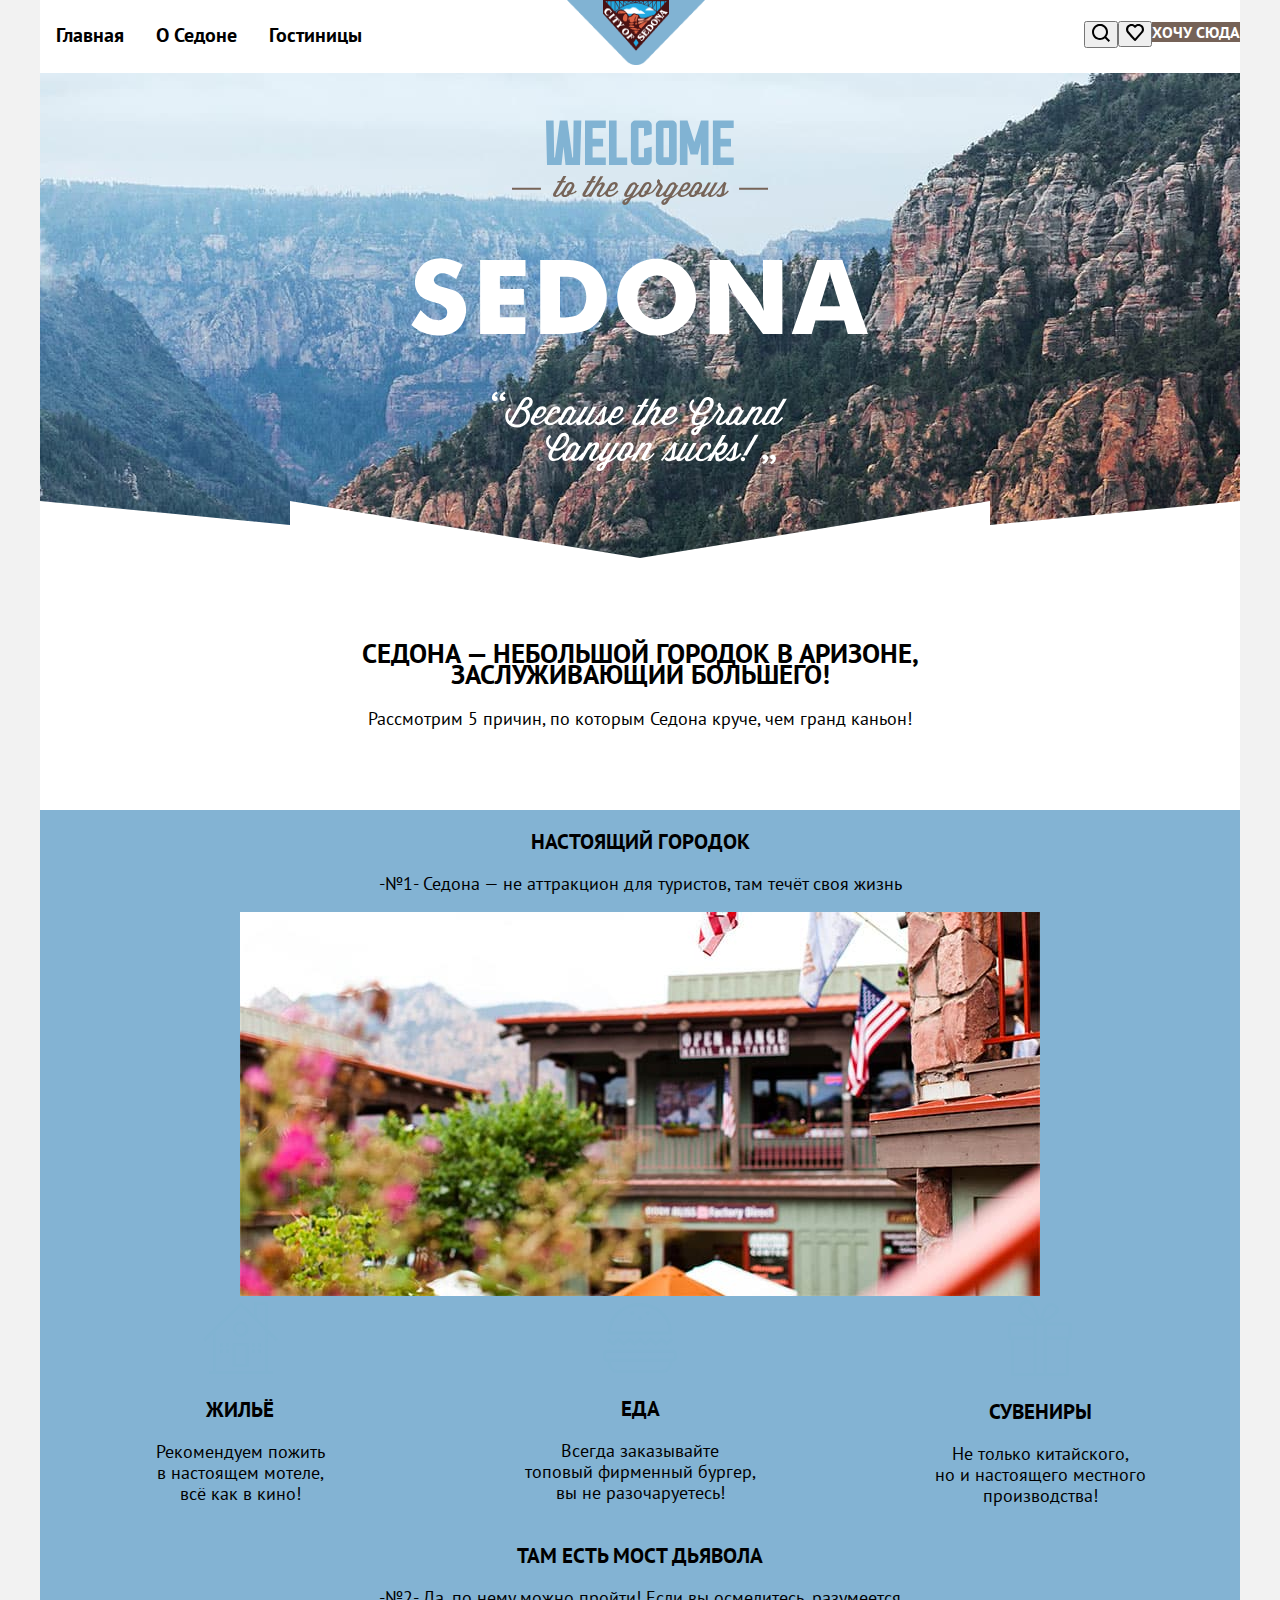
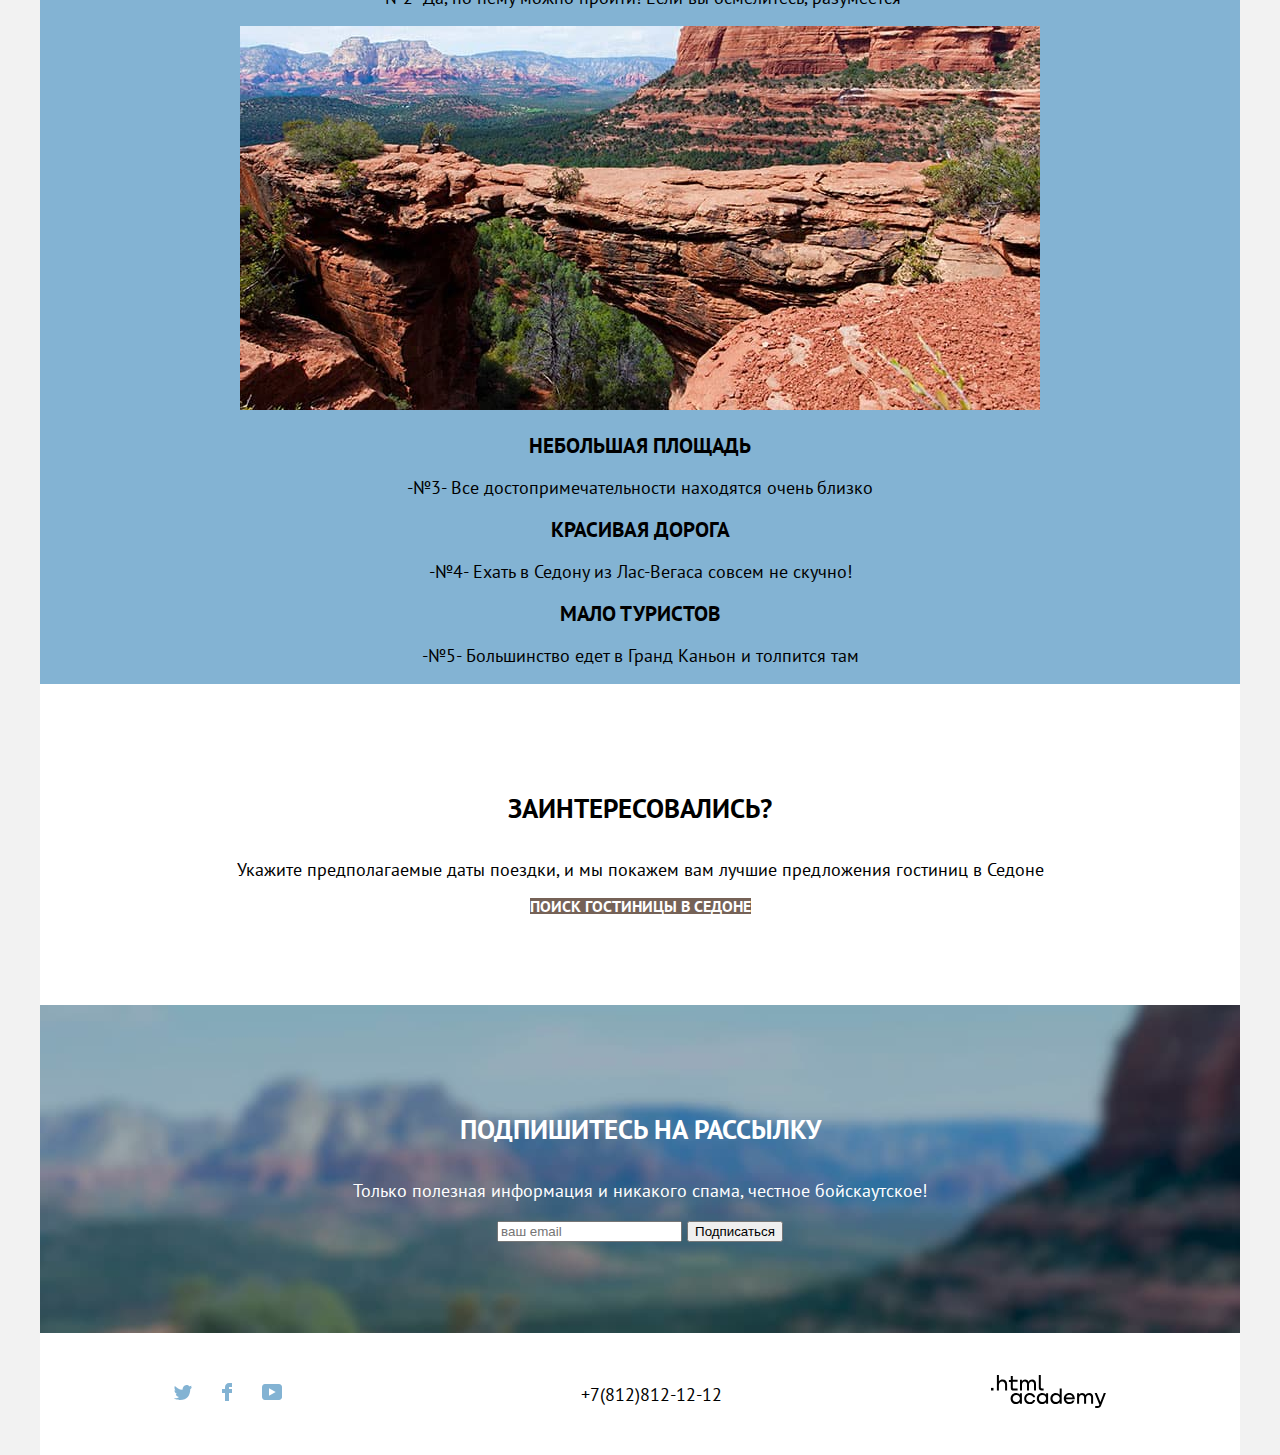
<file: index.html>
<!DOCTYPE html>
<html lang="ru">
  <head>
    <meta charset="utf-8">
    <title>HTML Academy: Седона</title>
    <link rel="stylesheet" href="styles/styles.css">
  </head>
  <body>
    <header class="main-header">
      <nav class="navigation">
        <ul class="navigation-list">
          <li class="navigation-item">
            <a class="navigation-link" href="index.html">Главная</a>
          </li>
          <li class="navigation-item" >
            <a class="navigation-link" href="#">О Седоне</a>
          </li>
          <li class="navigation-item">
            <a class="navigation-link" href="catalog.html">Гостиницы</a>
          </li>
        </ul>
        <a class="header-logo" href="index.html">
          <Img src="img/sedonaLogo.png" class="main-logo" alt="логотип сайта Седона" Width="138" Height="65">
        </a>
        <ul class="navigation-user">
          <li class="navigation-user-item">
            <button class="user-button">
              <img src="img/icons/serch-icon.svg" class="serch-icon" alt="значок поиска">
              <span class="visually-hidden">Поиск</span>
            </button>
          </li>
          <li class="navigation-user-item">
            <button class="user-button">
              <img src="img/icons/favorit-icon.svg" class="favorit-icon" alt="значок избранного">
              <span class="visually-hidden">Избранное</span>
            </button>
          </li>
          <li class="navigation-user-item">
            <a class="navigation-link-button"  href="catalog.html">ХОЧУ СЮДА</a>
          </li>
        </ul>
      </nav>
    </header>
    <main class="main-container main-index">
      <div class="welcome-img">
        <img src="img/welcome.svg" class="welcome" alt="добро пожаловать в Седону, потому что гранд каньен отстой" width="458" height="352">
      </div>
      <section class="about-sedona">
          <div class="introduction">
            <h2>Седона — небольшой городок в Аризоне,<br>заслуживающий большего!</h2>
            <p>Рассмотрим 5 причин, по которым Седона круче, чем гранд каньон!</p>
          </div>
        <ul class="advantages-list">
          <li class="advantages-item">
            <h3>Настоящий городок</h3>
            <p>-№1- Седона — не аттракцион для туристов, там течёт своя жизнь</p>
            <img src="img/main-page/sedona-street-foto.jpg" class="sedona-street-foto" alt="Фотография улицы Седоны" width="800" height="384">
              <ul class="ifrastructure-list">
                <li class="ifrastructure-item">
                  <img src="img/icons/hotels-icon.svg" class="hotels-icon" alt="значек отелей" width="75" height="72">
                  <h3>Жильё</h3>
                  <p>Рекомендуем пожить<br> в настоящем мотеле,<br> всё как в кино!</p>
                </li>
                <li class="ifrastructure-item">
                  <img src="img/icons/food-icon.svg" class="food-icon" alt="значек ресторанов" width="74" height="70">
                  <h3>Еда</h3>
                  <p>Всегда заказывайте<br> топовый фирменный бургер,<br> вы не разочаруетесь!</p>
                </li>
                <li class="ifrastructure-item">
                  <img src="img/icons/shops-icon.svg" class="shops-icon" alt="значек магазинов" width="64" height="76">
                  <h3>Сувениры</h3>
                  <p>Не только китайского,<br> но и настоящего местного<br> производства!</p>
                </li>
              </ul>
          </li>
          <li class="advantages-item">
            <h3>Там есть мост дьявола</h3>
            <p>-№2- Да, по нему можно пройти! Если вы осмелитесь, разумеется</p>
            <img src="img/main-page/devils-bridge.jpg" class="devil's bridge" alt="Фотография моста дьявола" width="800" height="384">
          </li>
          <li class="advantages-item">
            <h3>Небольшая площадь</h3>
            <p>-№3- Все достопримечательности находятся очень близко</p>
          </li>
          <li class="advantages-item">
            <h3>Красивая дорога</h3>
            <p>-№4- Ехать в Седону из Лас-Вегаса совсем не скучно!</p>
          </li>
          <li class="advantages-item">
            <h3>Мало туристов</h3>
            <p>-№5- Большинство едет в Гранд Каньон и толпится там</p>
          </li>
        </ul>
      </section>
      <section class="found-hotel">
        <h2>Заинтересовались?</h2>
        <p>Укажите предполагаемые даты поездки, и мы покажем вам лучшие предложения гостиниц в Седоне</p>
        <a href="catalog.html" class="button">Поиск гостиницы в Седоне</a>
      </section>
      <section class="subscribe-form">
        <h2>Подпишитесь на рассылку</h2>
        <p>Только полезная информация и никакого спама,
          честное бойскаутское!</p>
        <form class="mailing-form" action="https://echo.htmlacademy.ru/" method="post">
         <input type="text" name="email" placeholder="ваш email">
         <button type="submit" class="mailing" >Подписаться</button>
        </form>
      </section>
    </main>
    <footer class="main-footer">
      <ul class="footer-social-list">
        <li class="footer-social-item">
          <a class="social-button" href="https://twitter.com/htmlacademy_ru">
            <img src="img/icons/twitter-icon.svg" class="twitter-icon" alt="Иконка Твиттера">
            <span class="visually-hidden">Twitter</span>
          </a>
        </li>
        <li class="footer-social-item">
          <a class="social-button" href="https://www.facebook.com/htmlacademy">
            <img src="img/icons/fb-icon.svg" class="fb-icon" alt="Иконка Фэйсбук">
            <span class="visually-hidden">Facebook</span>
          </a>
        </li>
        <li class="footer-social-item">
          <a class="social-button" href="https://www.youtube.com/c/HTMLAcademyRUS">
            <img src="img/icons/youtube-icon.svg" class="youtube-icon" alt="Иконка Ютуб">
            <span class="visually-hidden">Youtube</span>
          </a>
        </li>
      </ul>
        <span>+7(812)812-12-12</span>
        <a class="logo-link" href="https://htmlacademy.ru/">
          <img src="img/logo_htmlacademy.svg" alt="логотип HTML Academy" width="115" height="34">
        </a>
    </footer>
  </body>
</html>
</file>
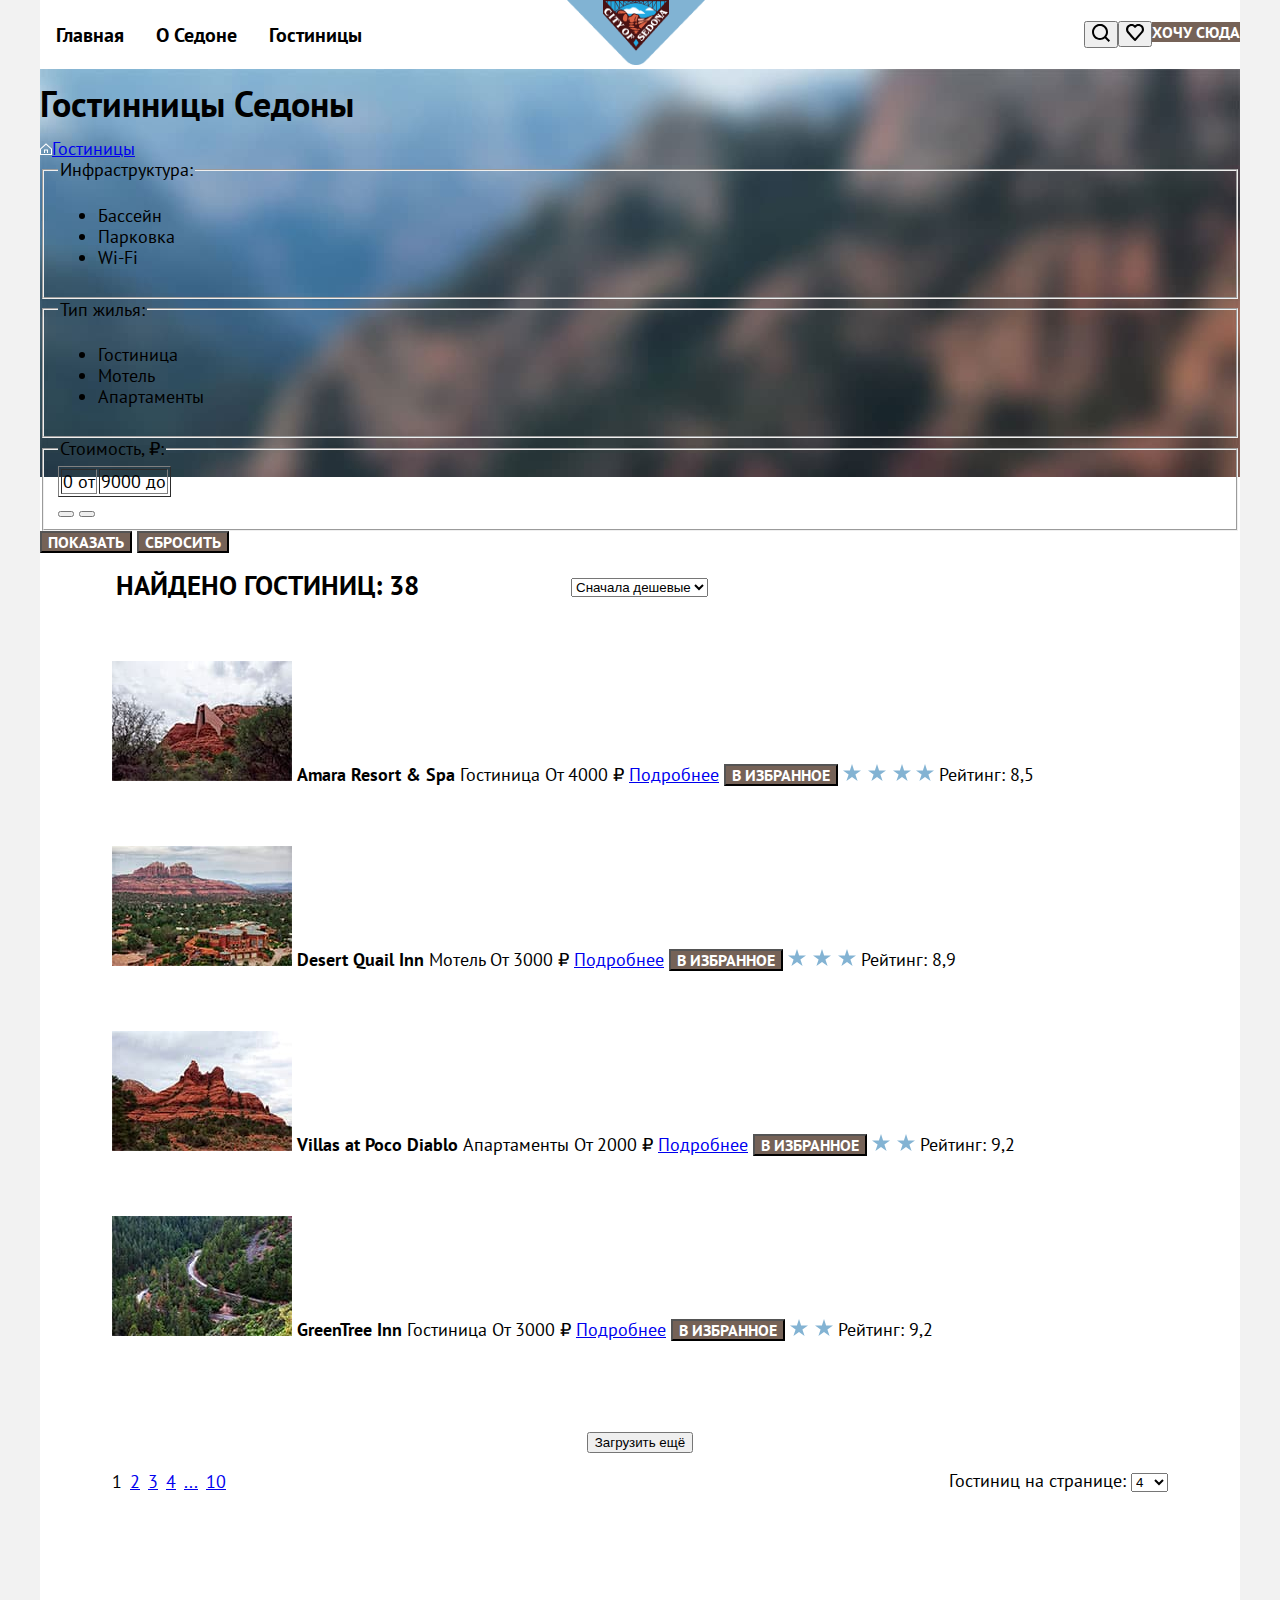
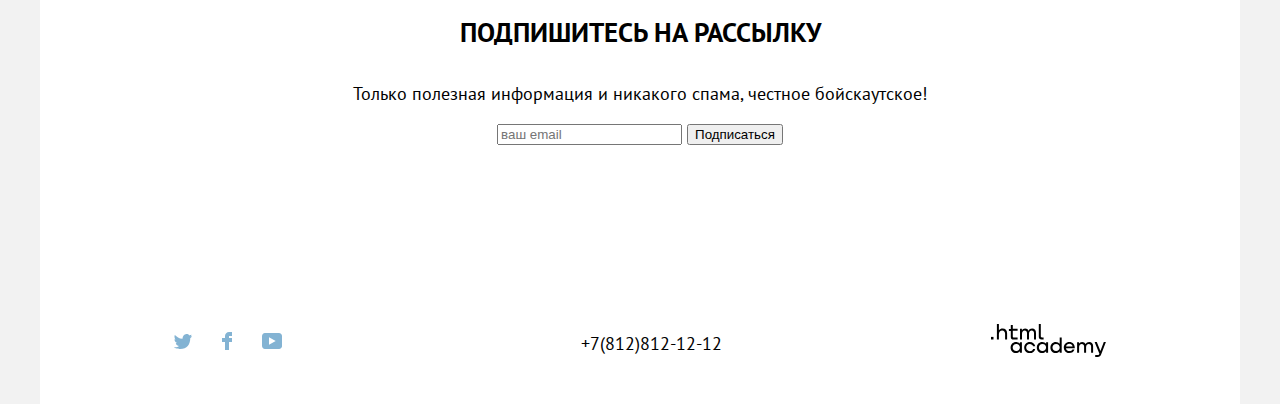
<file: catalog.html>
<!DOCTYPE html>
<html lang="ru">
  <head>
    <meta charset="utf-8">
    <title>HTML Academy: Седона</title>
    <link rel="stylesheet" href="styles/styles.css">
  </head>
  <body>
    <header class="main-header">
      <nav class="navigation">
        <ul class="navigation-list">
          <li class="navigation-item">
            <a class="navigation-link" href="index.html">Главная</a>
          </li>
          <li class="navigation-item" >
            <a class="navigation-link" href="#">О Седоне</a>
          </li>
          <li class="navigation-item">
            <a class="navigation-link" href="catalog.html">Гостиницы</a>
          </li>
        </ul>
        <a class="header-logo" href="index.html">
          <Img src="img/sedonaLogo.png" class="main-logo" alt="логотип сайта Седона" Width="138" Height="65">
        </a>
        <ul class="navigation-user">
          <li class="navigation-user-item">
            <button class="user-button">
              <img src="img/icons/serch-icon.svg" class="serch-icon" alt="значок поиска">
              <span class="visually-hidden">Поиск</span>
            </button>
          </li>
          <li class="navigation-user-item">
            <button class="user-button">
              <img src="img/icons/favorit-icon.svg" class="favorit-icon" alt="значок избранного">
              <span class="visually-hidden">Избранное</span>
            </button>
          </li>
          <li class="navigation-user-item">
            <a class="navigation-link-button"  href="catalog.html">ХОЧУ СЮДА</a>
          </li>
        </ul>
      </nav>
    </header>
    <main class="catalog">
        <section class="filter">
          <div class="filter-block">
            <h1>Гостинницы Седоны</h1>
          <ul class="breadcrumbs">
            <li class="breadcrumbs-item">
              <a class="breadcrumbs-link visually-hidden" href="index.html">Главная</a>
              <img src="img/icons/home-icon.svg" class="icon" alt="иконка перехода на главную страницу">
            </li>
            <li class="breadcrumbs-item">
              <a class="breadcrumbs-link" href="catalog.html">Гостиницы</a>
            </li>
          </ul>
          <form class="filter-list" action="https://echo.htmlacademy.ru/" method="get">
            <fieldset class="catalog-item"> 
              <legend class="catalog-item-name">Инфраструктура:</legend>
                <ul class="options">
                  <li class="option-item">
                    <label class="control">
                    <input class="visually-hidden control-input" type="checkbox" name="pool" checked>
                    <span class="control-mark"></span>
                    <span class="control-label">Бассейн</span>
                    </label>
                  </li>
                  <li class="option-item">
                    <label class="control">
                    <input class="visually-hidden control-input" type="checkbox" name="parking" checked>
                    <span class="control-mark"></span>
                    <span class="control-label">Парковка</span>
                    </label>
                  </li>
                  <li class="option-item">
                    <label class="control">
                    <input class="visually-hidden control-input" type="checkbox" name="wifi" >
                    <span class="control-mark"></span>
                    <span class="control-label">Wi-Fi</span>
                    </label>
                  </li>
                </ul>  
            </fieldset>
            <fieldset class="catalog-item"> 
                <legend class="catalog-item-name">Тип жилья:</legend>
                <ul class="hotel-tipe-list">
                  <li class="hotel-type-item">
                    <label class="control">
                    <input class="visually-hidden control-input" type="radio" name="hoteltype" checked>
                    <span class="control-mark"></span>
                    <span class="control-label">Гостиница</span>
                    </label>
                  </li>
                  <li class="hotel-type-item">
                    <label class="control">
                    <input class="visually-hidden control-input" type="radio" name="hoteltype">
                    <span class="control-mark"></span>
                    <span class="control-label">Мотель</span>
                    </label>
                  </li>
                  <li class="hotel-type-item">
                    <label class="control">
                    <input class="visually-hidden control-input" type="radio" name="hoteltype">
                    <span class="control-mark"></span>
                    <span class="control-label">Апартаменты</span>
                    </label>
                  </li>
                </ul>  
            </fieldset>
            <fieldset class="catalog-item">
              <legend class="catalog-item-name">Стоимость, ₽:</legend>
              <table class="price" border="1">
                <tr>
                  <td>0 от</td>
                  <td>9000 до</td>
                </tr>
              </table>
              <button class="range-toggle toggle-min" type="button">
                <span class="visually-hidden">Изменить минимальную цену.</span>
              </button>
              <button class="range-toggle toggle-max" type="button">
                <span class="visually-hidden">Изменить максимальную цену.</span>
              </button>
            </fieldset>
            <button class="button" type="submit">Показать</button>
            <button class="button" type="reset">Сбросить</button>
          </form>
          </div>
        </section>
        <section class="hotel catalog">
          <div class="catalog-result">
            <h2>Найдено гостиниц: 38</h2>
            <form class="sorting-type">
              <label class="visually-hidden" for="sorting">Сортировка</label>
              <select name="sorting" id="sorting">
              <option class="cheep"> Сначала дешевые </option>
              <option class="expensive"> Сначала дорогие </option>
              <option class="popular"> По популярности </option>
              </select>
              <button class="visually-hidden" type="submit">Отсортировать продукты</button>
            </form>
            <a href="#" class="button button-light">
              <span class="visually-hidden">Показать таблицей</span>
            </a>
            <a href="#" class="button">
              <span class="visually-hidden">Показать слайдшоу</span>
            </a>
            <a href="#" class="button">
              <span class="visually-hidden">Показать списком</span>
            </a>
          </div>
          <ul class="catalog-list">
            <li class="catalog-list-item">
              <img src="img/catalog/Amara.jpg" alt="Amara Resort & Spa" width="180" height="120">
              <b>Amara Resort & Spa</b>
              <span class="cost">Гостиница От 4000 ₽</span>
              <a href="#" class="details">Подробнее</a>
              <button class="button">В избранное</button>
              <img src="img/icons/four-stars-icon.svg" class="rating-icon" alt="4 звезды">
              <span class="rating">Рейтинг: 8,5 </span>
            </li>
            <li class="catalog-list-item">
              <img src="img/catalog/Desert.jpg" alt="Desert Quail Inn" width="180" height="120">
              <b>Desert Quail Inn</b>
              <span class="cost">Мотель От 3000 ₽</span>
              <a href="#" class="details">Подробнее</a>
              <button class="button">В избранное</button>
              <img src="img/icons/three-stars-icon.svg" class="rating-icon" alt="3 звезды">
              <span class="rating">Рейтинг: 8,9</span>
            </li>
            <li class="catalog-list-item">
              <img src="img/catalog/Villas.jpg" alt="Villas at Poco Diablo" width="180" height="120">
              <b>Villas at Poco Diablo</b>
              <span class="cost">Апартаменты От 2000 ₽</span>
              <a href="#" class="details">Подробнее</a>
              <button class="button">В избранное</button>
              <img src="img/icons/two-stars-icon.svg" class="rating-icon" alt="2 звезды">
              <span class="rating">Рейтинг: 9,2</span>
            </li>
            <li class="catalog-list-item">
              <img src="img/catalog/GreenTree.jpg" alt="GreenTree Inn">
              <b>GreenTree Inn</b>
              <span class="cost">Гостиница От 3000 ₽</span>
              <a href="#" class="details">Подробнее</a>
              <button class="button">В избранное</button>
              <img src="img/icons/two-stars-icon.svg" class="rating-icon" alt="2 звезды">
              <span class="rating">Рейтинг: 9,2</span>
            </li>
          </ul>
          <button class="load-button">Загрузить ещё</button>
          <div class="pagination">
            <ul class='pagination-list'>
              <li class="pagination-item">
                <a class="pagination-link pagination-current">1</a>
              </li>
              <li class="pagination-item">
                <a class="pagination-link" href="#">2</a>
              </li>
              <li class="pagination-item">
                <a class="pagination-link" href="#">3</a>
              </li>
              <li class="pagination-item">
                <a class="pagination-link" href="#">4</a>
              </li>
              <li class="pagination-item">
                <a class="pagination-link" href="#">...</a>
              </li>
              <li class="pagination-item">
                <a class="pagination-link" href="#">10</a>
              </li>
            </ul>
           <form class="quantity-on">
             <label for="quantity">Гостиниц на странице:</label>
             <select name="quantity" id="quantity">
             <option class="4"> 4 </option>
             <option class="8"> 8 </option>
             <option class="12"> 12 </option>
             </select>
             <button class="visually-hidden" type="submit">Выбрать количество</button>
           </form>
          </div>
        </section>
        <section class="subscribe-form-catalog">
          <h2>Подпишитесь на рассылку</h2>
          <p>Только полезная информация и никакого спама,
            честное бойскаутское!</p>
          <form class="mailing-form" action="https://echo.htmlacademy.ru/" method="post">
           <input type="text" name="email" placeholder="ваш email">
           <button type="submit" class="mailing" >Подписаться</button>
          </form>
        </section>
    </main>
    <footer class="main-footer">
      <ul class="footer-social-list">
        <li class="footer-social-item">
          <a class="social-button" href="https://twitter.com/htmlacademy_ru">
            <img src="img/icons/twitter-icon.svg" class="twitter-icon" alt="Иконка Твиттера">
            <span class="visually-hidden">Twitter</span>
          </a>
        </li>
        <li class="footer-social-item">
          <a class="social-button" href="https://www.facebook.com/htmlacademy">
            <img src="img/icons/fb-icon.svg" class="fb-icon" alt="Иконка Фэйсбук">
            <span class="visually-hidden">Facebook</span>
          </a>
        </li>
        <li class="footer-social-item">
          <a class="social-button" href="https://www.youtube.com/c/HTMLAcademyRUS">
            <img src="img/icons/youtube-icon.svg" class="youtube-icon" alt="Иконка Ютуб">
            <span class="visually-hidden">Youtube</span>
          </a>
        </li>
      </ul>
        <span>+7(812)812-12-12</span>
        <a class="logo-link" href="https://htmlacademy.ru/">
          <img src="img/logo_htmlacademy.svg" alt="логотип HTML Academy" width="115" height="34">
        </a>
    </footer>
  </body>
</html>
</file>
<file: styles/styles.css>
@font-face {
  font-family: "PT Sans";
  font-style: normal;
  font-weight: 400;
  src: url(/../fonts/ptsans-400.woff2) format(woff2);
  font-display: swap;
}

@font-face {
  font-family: "PT Sans";
  font-style: normal;
  font-weight: 700;
  src: url(/../fonts/ptsans-700.woff2) format(woff2);
  font-display: swap;
}

html {
  height: 100%;
  background-color: #F2F2F2;
}

body {
  max-width: 1200px;
  margin: 0 auto;
  display: flex;
  flex-direction: column;
  padding-left: 20px;
  padding-right: 20px;
  font-family: "PT Sans", sans-serif;
  font-size: 18px;
  line-height: 21px;
  background-color: #F2F2F2;
}

.visually-hidden {
  position: absolute;
  width: 1px;
  height: 1px;
  margin: -1px;
  padding: 0;
  border: 0;
  clip: rect(0 0 0 0);
  overflow: hidden;
}

 .button {
  font-family: inherit;
  font-size: 16px;
  line-height: 16px;
  font-weight: 700;
  text-align: center;
  color: #FFFFFF;
  background-color: #756257;
  text-decoration: none;
  text-transform: uppercase;
}

.navigation-link-button {
  font-family: inherit;
  font-size: 16px;
  line-height: 16px;
  font-weight: 700;
  text-align: center;
  color: #FFFFFF;
  background-color: #756257;
  text-decoration: none;
  text-transform: uppercase;
}

.main-header {
  color: #000000;
  background-color: #ffffff;
}

.navigation {
  display: flex;
  flex-direction: row;
  justify-content: space-around;
  align-items: center;
  background-color: #FFFFFF;
  margin: 0;
  padding: 0;
}

.navigation-list {
  display: flex;
  flex-wrap: wrap;
  list-style-type: none;
  margin: 0;
  padding: 0;
}

.header-logo {
  margin: auto;
}

.navigation-user {
  display: flex;
  justify-content: space-between;
  flex-wrap: wrap;
  list-style-type: none;
  margin-left: auto;
  padding: 0;
}

.navigation-link {
  display: block;
  padding: 19px 16px;
  font-size: 20px;
  line-height: 26px;
  font-weight: 700;
  text-align: center;
  color: #000000;
  background-color: #ffffff;
  text-decoration: none;
}

.main-container {
  flex-grow: 1;
}

.main-index {
  color: #000000;
  background-color: #ffffff; 
  background-size: 100% auto;
  background-repeat: no-repeat;
}

.welcome-img {
  padding: 51px 371px 82px;
  background: bottom/1200px 57px no-repeat url(./../img/main-page/divider.svg), bottom no-repeat url(./../img/main-page/main-background.jpg);
}

.about-sedona {
  display: flex;
  flex-direction: column;
  color: #000000;
  background-color: #ffffff;
  padding-top: 63px;
  text-align: center;
}

h2, h3 {
  text-transform: uppercase;
}

.introduction {
  padding-bottom: 63px;
}

.advantages-list {
  color: #000000;
  background-color: #83B3D3;
  margin-top: 79px;
  margin: 0;
  padding: 0;
  list-style-type: none;
}

.infrastructure .advantages {
  font-family: "PT Sans", sans-serif;
  color: #000000;
  background-color: #ffffff;
  text-align: center;
}

.ifrastructure-list {
  display: grid;
  grid-template-columns: repeat(3, 400px);
  align-items: center;
  padding: 0;
  margin: 0;
  list-style-type: none;
  color: #000000;
  background-color: #83B3D3;
}

.found-hotel {
  display: flex;
  flex-direction: column;
  align-items: center;
  padding: 0;
  margin: 91px 0 91px;
  color: #000000;
  background-color: #ffffff;
}

.subscribe-form {
  display: flex;
  flex-direction: column;
  align-items: center;
  color: #ffffff; 
  background: no-repeat border-box url(./../img/main-page/mailing-background.jpg);
  padding: 91px 0 91px;
  margin: 0;
}

.catalog {
  min-height: 100%;
  font-family: "PT Sans", sans-serif;
  font-size: 18px;
  line-height: 21px;
  background-color: #ffffff;
}

.filter-block {
  display: flex;
  flex-direction: column;
  color: #000000;
  background: no-repeat url(./../img/catalog/catalog-background.jpg);
}

.breadcrumbs {
  display: flex;
  margin: 0;
  padding: 0; 
  list-style-type: none;
}

.catalog-result {
  display: flex;
  justify-content: space-around;
  align-items: center;
  margin: 0;
  padding-bottom: 42px;
}

.catalog-list {
  list-style-type: none;
  padding: 0 72px;
  margin-top: 0;
  margin-bottom: 31px;
}

.catalog-list-item {
  padding-bottom: 60px;
}

.load-button {
  display: block;
  margin: 0 auto;
}

.pagination {
  display: flex;
  justify-content: space-between;
  align-items: center;
  padding: 0;
  margin: 0 72px 90px;
}

.pagination-list {
  display: flex;
  padding: 0;
  list-style-type: none;
}

.pagination-item:not(:last-child) {
  margin-right: 8px;
}

.subscribe-form-catalog {
  display: flex;
  flex-direction: column;
  align-items: center;
  color: #000000;
  padding: 0;
  margin-bottom: 137px;
}

.main-footer {
  display: flex;
  flex-direction: row;
  justify-content: space-around;
  align-items: center;
  background-color: #FFFFFF;
  margin: 0;
  padding: 0;
}

.footer-social-list {
  list-style-type: none;
  display: flex;
  padding: 0;
  margin: 50px 0 50px;
}

.footer-social-item {
  padding-right: 30px;
}
</file>
